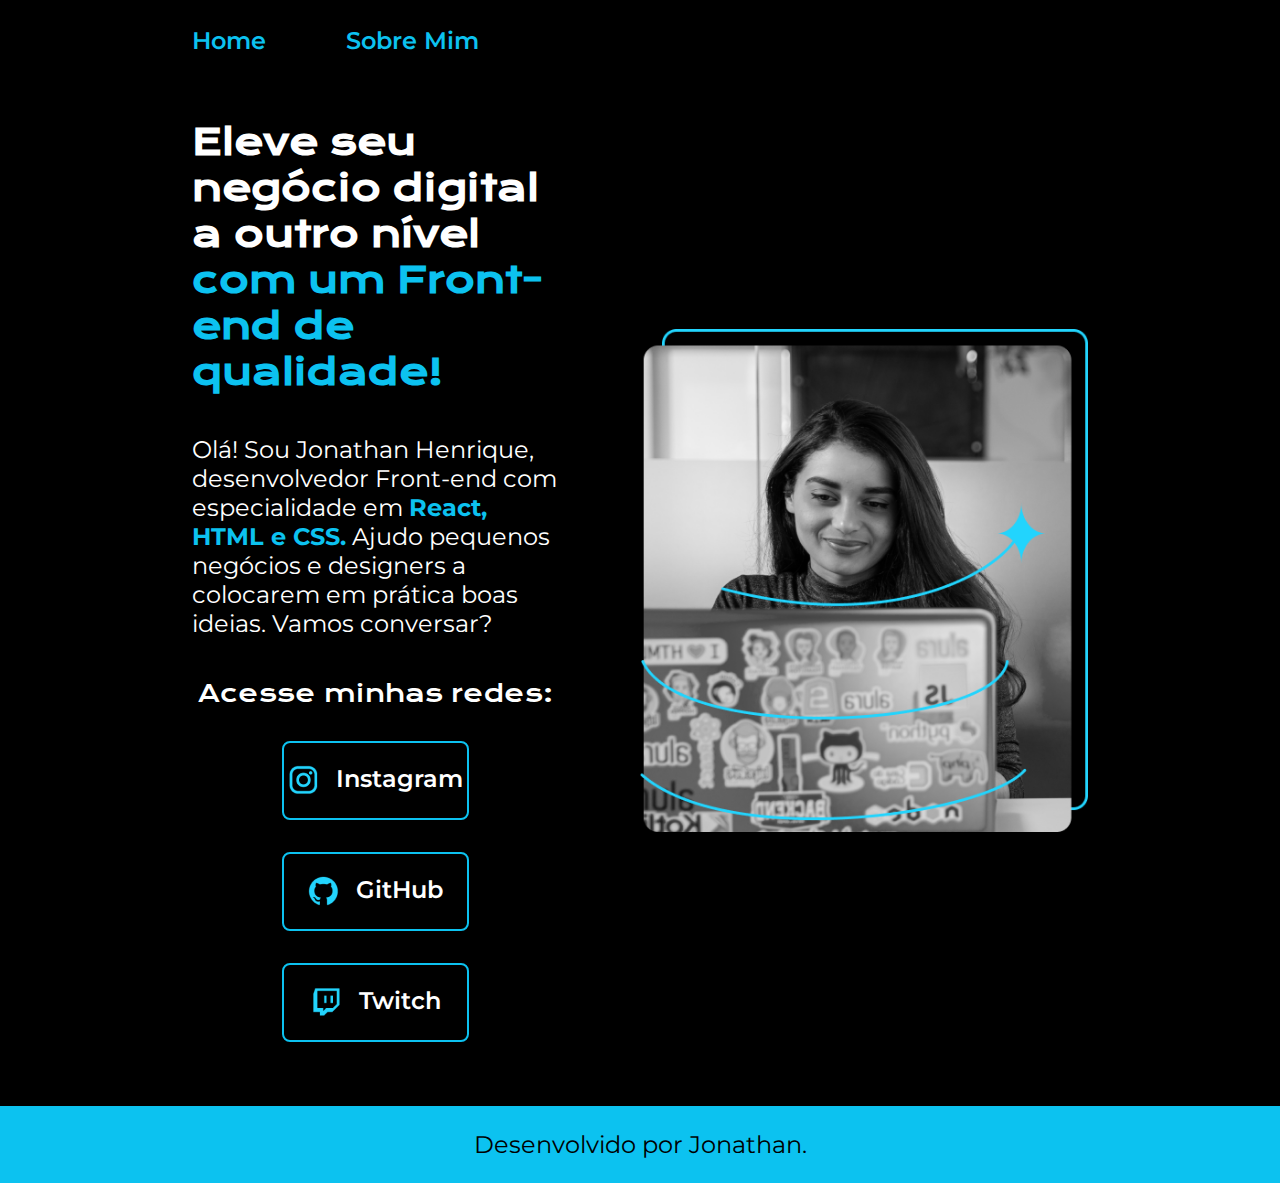
<file: index.html>
<!DOCTYPE html>
<html lang="pt-br">
<head>
    <meta charset="UTF-8">
    <meta http-equiv="X-UA-Compatible" content="IE=edge">
    <meta name="viewport" content="width=device-width, initial-scale=1.0">
    <title>Portifolio</title>
    <link rel="stylesheet" href="./Estilos/style.css">
</head>
<body>
   <header class="cabecalho">
    <nav class="cabecalho-menu">
        <a class="cabecalho-link1" href="index.html">Home</a>
        <a class="cabecalho-link2" href="about.html">Sobre Mim</a>
      

    </nav>

   </header>
   <main class="apresentacao">
    <section class="app">
        <h1 class="apptitulo">Eleve seu negócio digital a outro nível <strong class="Destaque-titulo"> com
            um Front-end de qualidade! </strong> </h1>
             <p class="apptexto"> Olá! Sou Jonathan Henrique, desenvolvedor Front-end com 
        especialidade em <strong class="Destaque-titulo"> React, HTML e CSS.</strong> Ajudo pequenos 
        negócios e designers a colocarem em prática boas ideias.
        Vamos conversar?</p>
        <div class="link">
            <h2 class="linksubtit"> Acesse minhas redes:</h2>
        <a class="linkbot" href="https://instagram.com/rafaballerini" target="_blank">
            <img src="./assets/instagram.png">
            Instagram</a>
        <a class="linkbot" href="https://github.com/guilhermeonrails" target="_blank">
            <img src="./assets/github.png">
            GitHub</a>
        <a class="linkbot" href="https://www.twitch.tv/bobbyzera" target="_blank">
            <img src="./assets/twitch.png">
            Twitch</a>
    </div>
    </section>
     <img src="./assets/Imagem.png" class="img"> 
</main>
   <footer>
    <p class="rodape">
        Desenvolvido por Jonathan.
    </p>
   </footer> 
</body>
</html
</file>
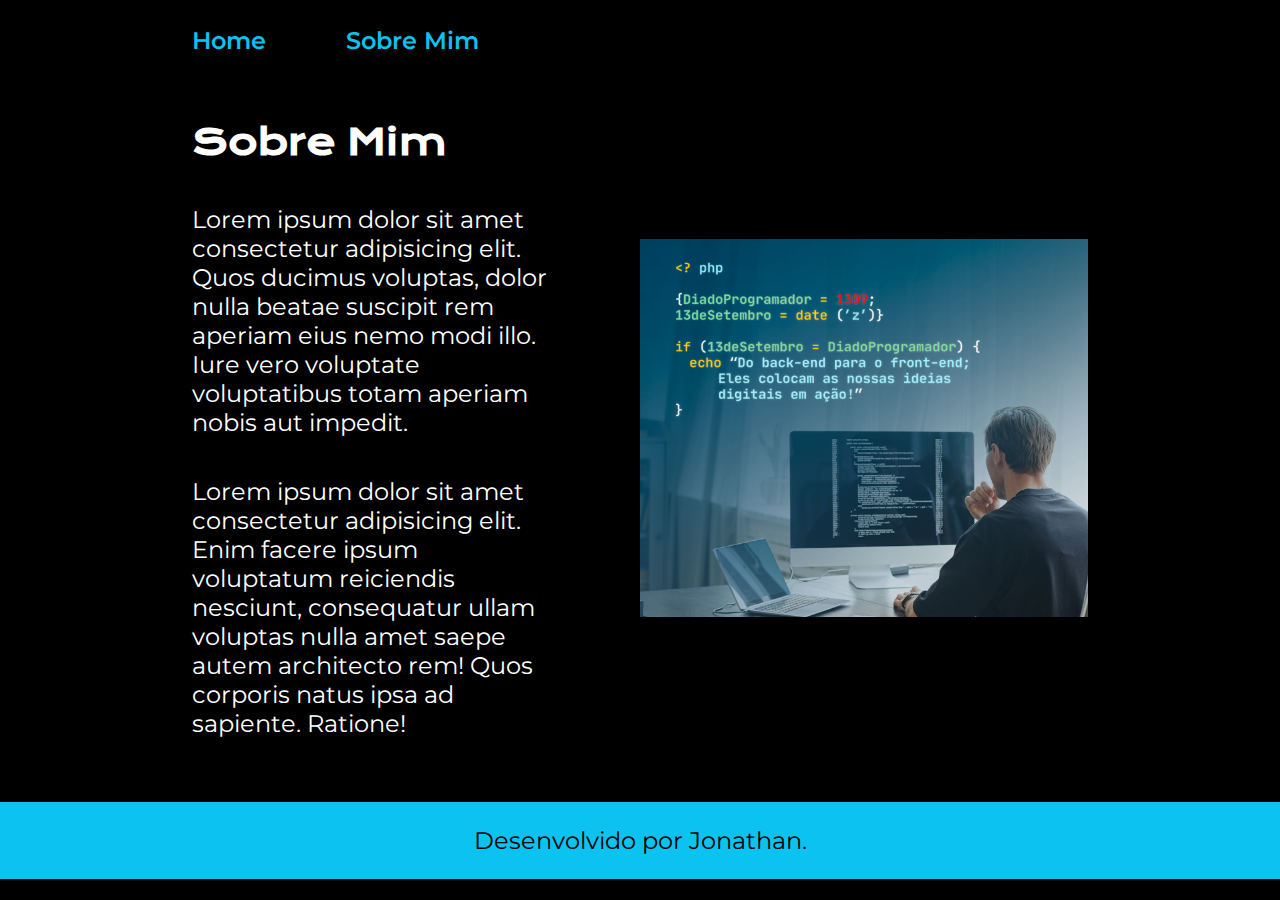
<file: about.html>
<!DOCTYPE html>
<html lang="pt-br">
<head>
    <meta charset="UTF-8">
    <meta http-equiv="X-UA-Compatible" content="IE=edge">
    <meta name="viewport" content="width=device-width, initial-scale=1.0">
    <title>Sobre Mim</title>
    <link rel="stylesheet" href="./Estilos/style.css">

</head>
<body>
       <header class="cabecalho">
        <nav class="cabecalho-menu">
            <a class="cabecalho-link1" href="index.html">Home</a>
            <a class="cabecalho-link2" href="about.html">Sobre Mim</a>
           
   </header>
   <main class="apresentacao">
<section class="app">
    <H1 class="apptitulo">Sobre Mim</H1>    
    <p class="apptexto">Lorem ipsum dolor sit amet consectetur adipisicing elit. Quos ducimus voluptas, dolor nulla beatae suscipit rem aperiam eius nemo modi illo. Iure vero voluptate voluptatibus totam aperiam nobis aut impedit.</p>
    <p class="apptexto">Lorem ipsum dolor sit amet consectetur adipisicing elit. Enim facere ipsum voluptatum reiciendis nesciunt, consequatur ullam voluptas nulla amet saepe autem architecto rem! Quos corporis natus ipsa ad sapiente. Ratione!</p>
</section>
<img src="./assets/programador.png" class="img">

   </main>
   <footer>
    <p class="rodape">
        Desenvolvido por Jonathan.
    </p>
   </footer>
</body>
</html>
</file>
<file: Estilos/style.css>
@import url('https://fonts.googleapis.com/css2?family=Krona+One&family=Montserrat&display=swap');


:root{
    --cor-primaria: #000000;
    --cor-secundaria:#ffffff;
    --cor-terciaria: #0cc2f0;
    --cor-hover: #686465;

    --fonte-principal: 'Krona One', sans-serif;
    --fonte-secundaria: 'Montserrat', sans-serif;
}
* {
    margin: 0;
    padding: 0
;
}

body {
    box-sizing: border-box;
    background-color: var(--cor-primaria);
    color: var(--cor-secundaria)
}
.Destaque-titulo {
    color: var(--cor-terciaria)
}
.apresentacao {
    padding: 5% 15%;
    display: flex;
    align-items: center;
    justify-content: space-between;
    gap: 82px;
}
.cabecalho-menu{
    display: flex;
    gap: 80px;
}
.cabecalho{
    padding: 2% 0% 0% 15% ;
}
.cabecalho-link1{
    font-family: var(--fonte-secundaria);
    font-size: 1.5rem;
    font-weight: 600;
    color: var(--cor-terciaria);
    text-decoration: none;
}
.cabecalho-link1:hover {
    
    color: var(--cor-secundaria);
    padding: 5px;
    border-radius: 20%;
}
.cabecalho-link2{
    font-family: var(--fonte-secundaria);
    font-size: 1.5rem;
    font-weight: 600;
    color: var(--cor-terciaria);
    text-decoration: none
}
.cabecalho-link2:hover {
    
    color: var(--cor-secundaria);
    padding: 5px;
    border-radius: 20%;
}
.login {
    font-family: var(--fonte-secundaria);
    font-size: 1.5rem;
    font-weight: 600;
    color: var(--cor-terciaria);
    text-decoration: none;

}
.login:hover {
   
    color: var(--cor-secundaria);
    padding: 5px;
    border-radius: 20%;
}
.app {
    width: 50%;
    display: flex;
    flex-direction: column;
    gap: 40px;
    
}
.apptitulo {
    font-size: 2.25rem;
    font-family: var(--fonte-principal);
}
.apptexto {
    font-size: 1.5rem;
    font-family: var(--fonte-secundaria);

}
.link {
  display: flex;
  justify-content: space-between;
  flex-direction: column;
  align-items: center;
  gap: 32px;

}
.linksubtit{
    font-family: var(--fonte-principal);
    font-weight: 400;
    font-size: 1.5rem;
}
.linkbot {
    /* background-color: #f3f3f3; */
    width: 50%;
    text-align: center;
    border-radius: 8px;
  padding: 21.5px 0px;
    font-size: 1.5rem;
    text-decoration: none;
    color: var(--cor-secundaria);
    font-family: var(--fonte-secundaria);
    font-weight: 600;
    border: 2px solid var(--cor-terciaria);
    display: flex;
justify-content: center;
gap: 16px;

}
.linkbot:hover {
    background-color: var(--cor-hover);
    color: var(--cor-terciaria);
    padding: 4%;
}
.rodape {
    color: var(--cor-primaria);
    background-color: var(--cor-terciaria);
    padding: 24px;
    text-align: center;
    font-family: var(--fonte-secundaria);
    font-size: 1.5rem;
    font-weight: 400;

}
.img{ 
   width: 50%;
}
@media (max-width: 1200px) {
    .cabecalho{
        padding: 10%;
    }
    .cabecalho-menu{
        justify-content: center;
    }
    .apresentacao {flex-direction: column-reverse;
        padding: 4%;
    
    }
.app{
    width: auto;
}
}
</file>
